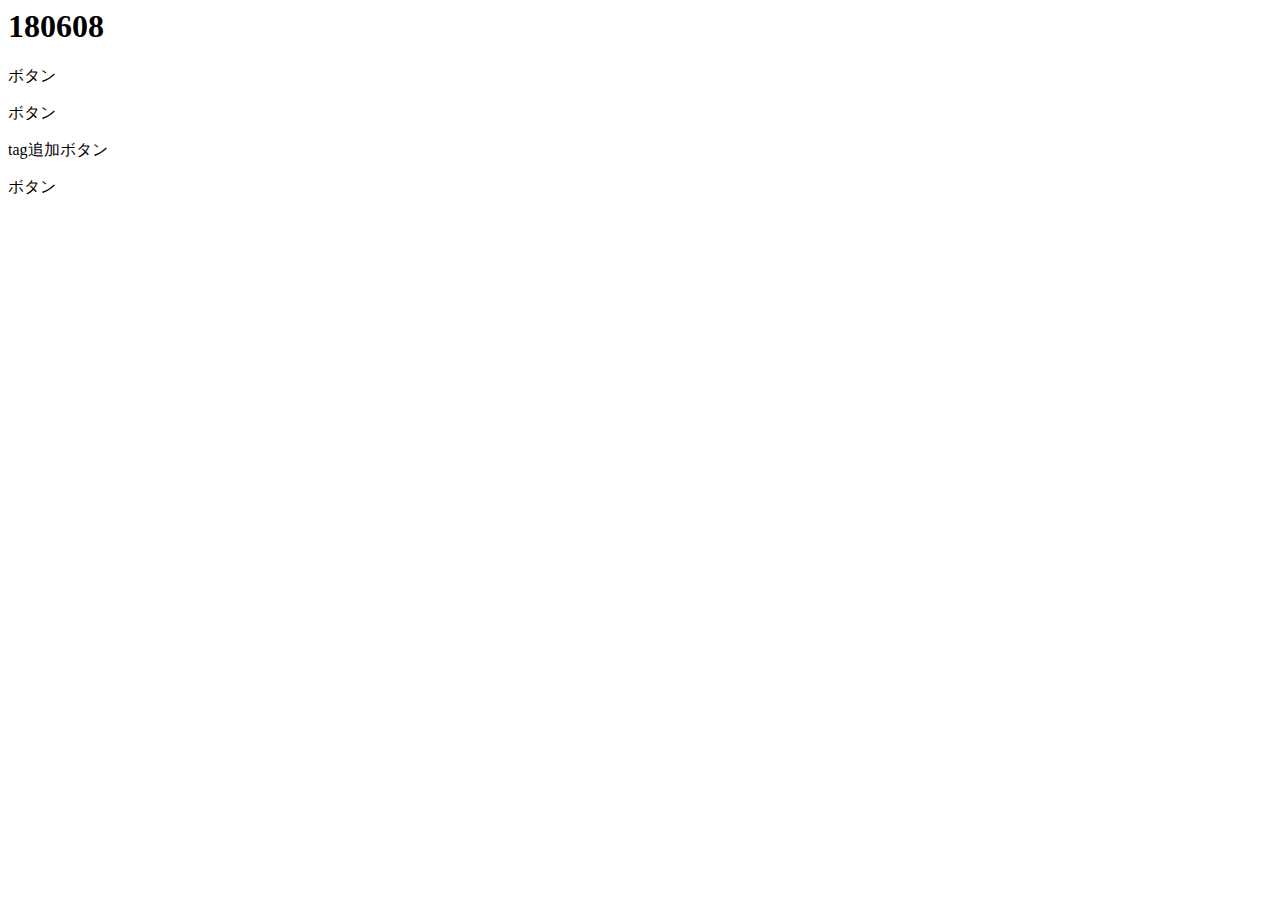
<file: 180608/index.html>
<html>
    <head>
       <meta charset="utf-8"> 
       <link rel="stylesheet" href="css/style.css">
    </head>
    <body>
        <h1>180608</h1>
        
        <p class="button">ボタン</p>
        <p class="button">ボタン</p>
        
        <p class="addtag">tag追加ボタン</p>
        
        <div class="content">
            <p class="content_button">ボタン</p>
            <div class="item">
                <p>ああああああああああ</p>
            </div>
        </div>
        
        <script src="js/jquery-3.3.1.min.js"></script>
        <script src="js/common.js"></script>
    </body>
</html>
</file>
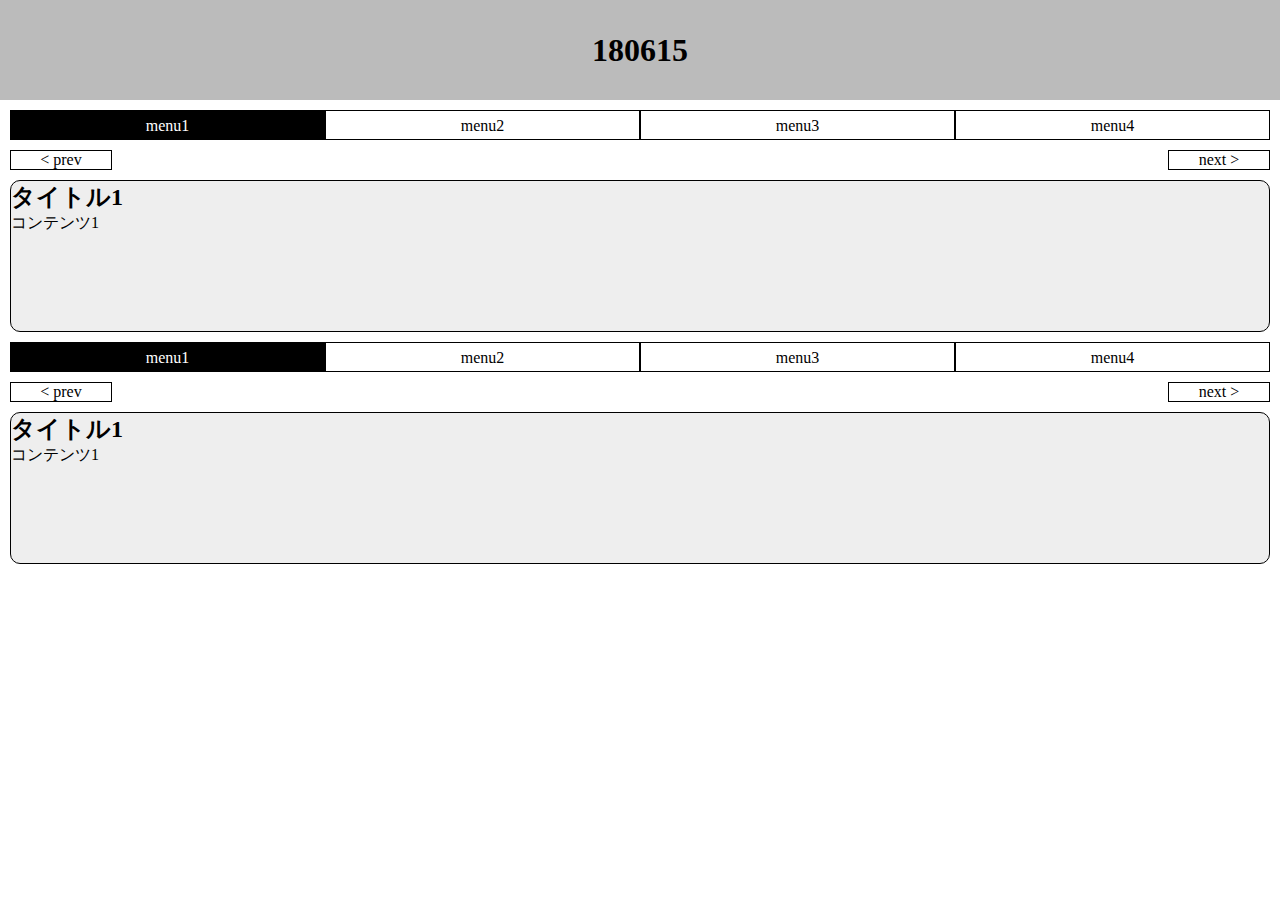
<file: 180615/index.html>
<html>
    <head>
       <meta charset="utf-8"> 
       <link rel="stylesheet" href="css/style.css">
    </head>
    <body>
        <h1>180615</h1>
        
        <div class="tab1">
        <ul class="tabMenu">
            <li class="tabMenuItem">menu1</li>
            <li class="tabMenuItem">menu2</li>
            <li class="tabMenuItem">menu3</li>
            <li class="tabMenuItem">menu4</li>
        </ul>
        
        <ul class="tabCtrl">
            <li class="prev">&lt; prev</li>
            <li class="next">next &gt;</li>
        </ul>
        
        <div class="tabContents">
            <section class="tabItem">
                <h2>タイトル1</h2>
                <p>コンテンツ1</p>
            </section>
            <section class="tabItem">
                <h2>タイトル2</h2>
                <p>コンテンツ2</p>
            </section>
            <section class="tabItem">
                <h2>タイトル3</h2>
                <p>コンテンツ3</p>
            </section>
            <section class="tabItem">
                <h2>タイトル4</h2>
                <p>コンテンツ4</p>
            </section>
        </div>
        </div>
        
        <div class="tab2">
        <ul class="tabMenu">
            <li class="tabMenuItem">menu1</li>
            <li class="tabMenuItem">menu2</li>
            <li class="tabMenuItem">menu3</li>
            <li class="tabMenuItem">menu4</li>
        </ul>
        
        <ul class="tabCtrl">
            <li class="prev">&lt; prev</li>
            <li class="next">next &gt;</li>
        </ul>
        
        <div class="tabContents">
            <section class="tabItem">
                <h2>タイトル1</h2>
                <p>コンテンツ1</p>
            </section>
            <section class="tabItem">
                <h2>タイトル2</h2>
                <p>コンテンツ2</p>
            </section>
            <section class="tabItem">
                <h2>タイトル3</h2>
                <p>コンテンツ3</p>
            </section>
            <section class="tabItem">
                <h2>タイトル4</h2>
                <p>コンテンツ4</p>
            </section>
        </div>
        </div>
        
        
        <script src="js/jquery-3.3.1.min.js"></script>
        <script src="js/common.js"></script>
    </body>
</html>
</file>
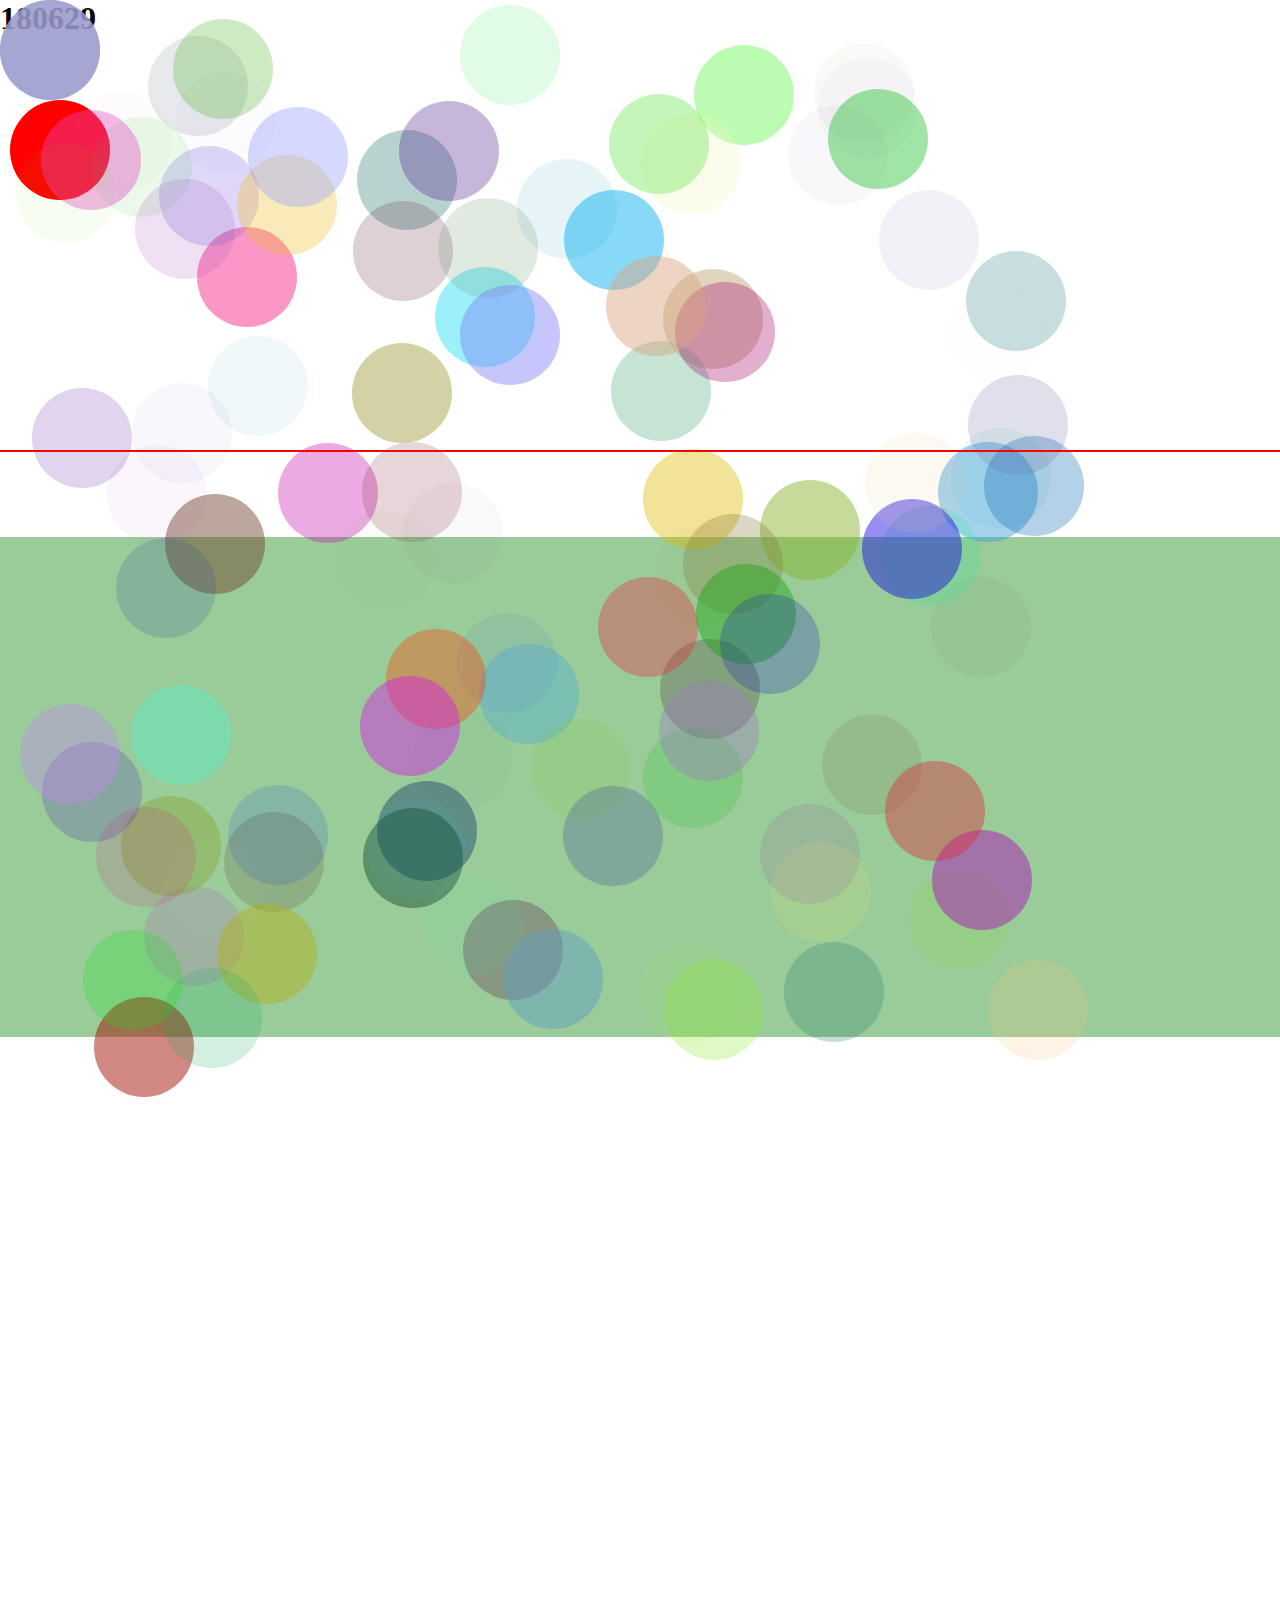
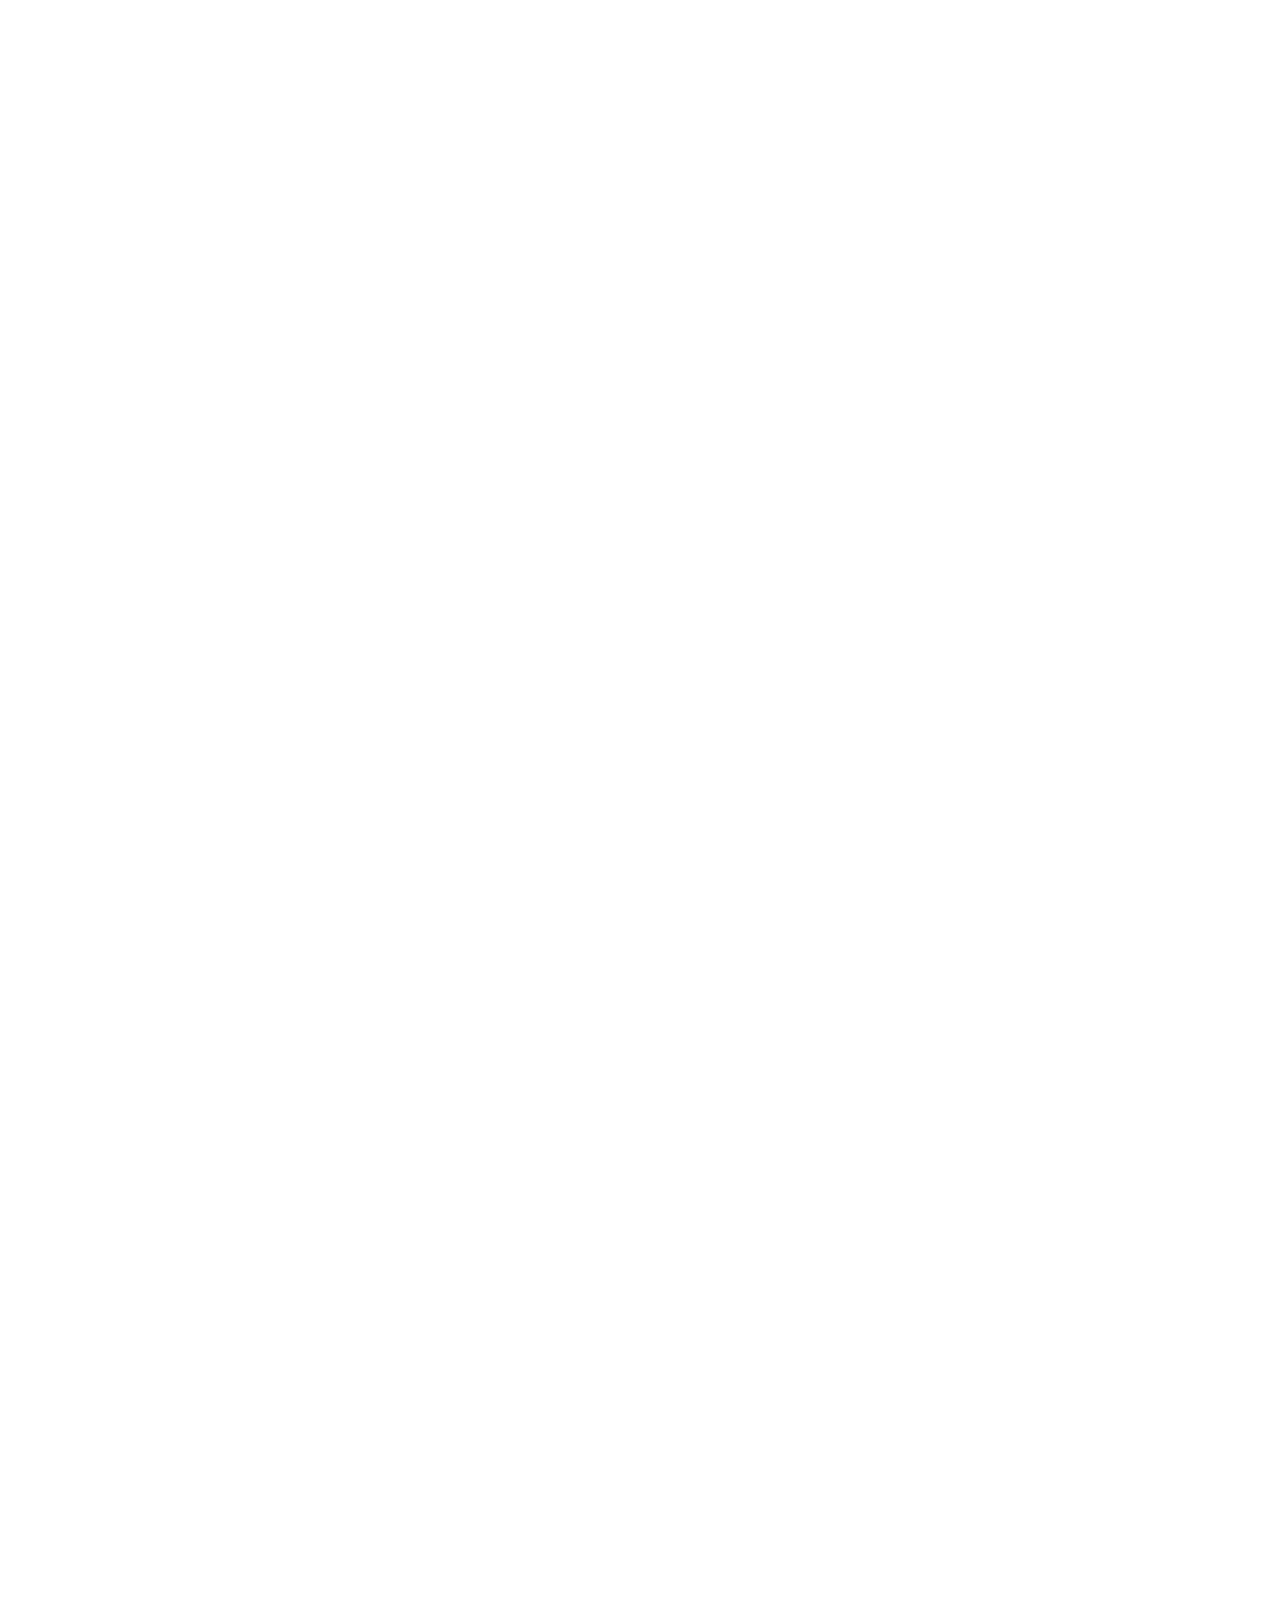
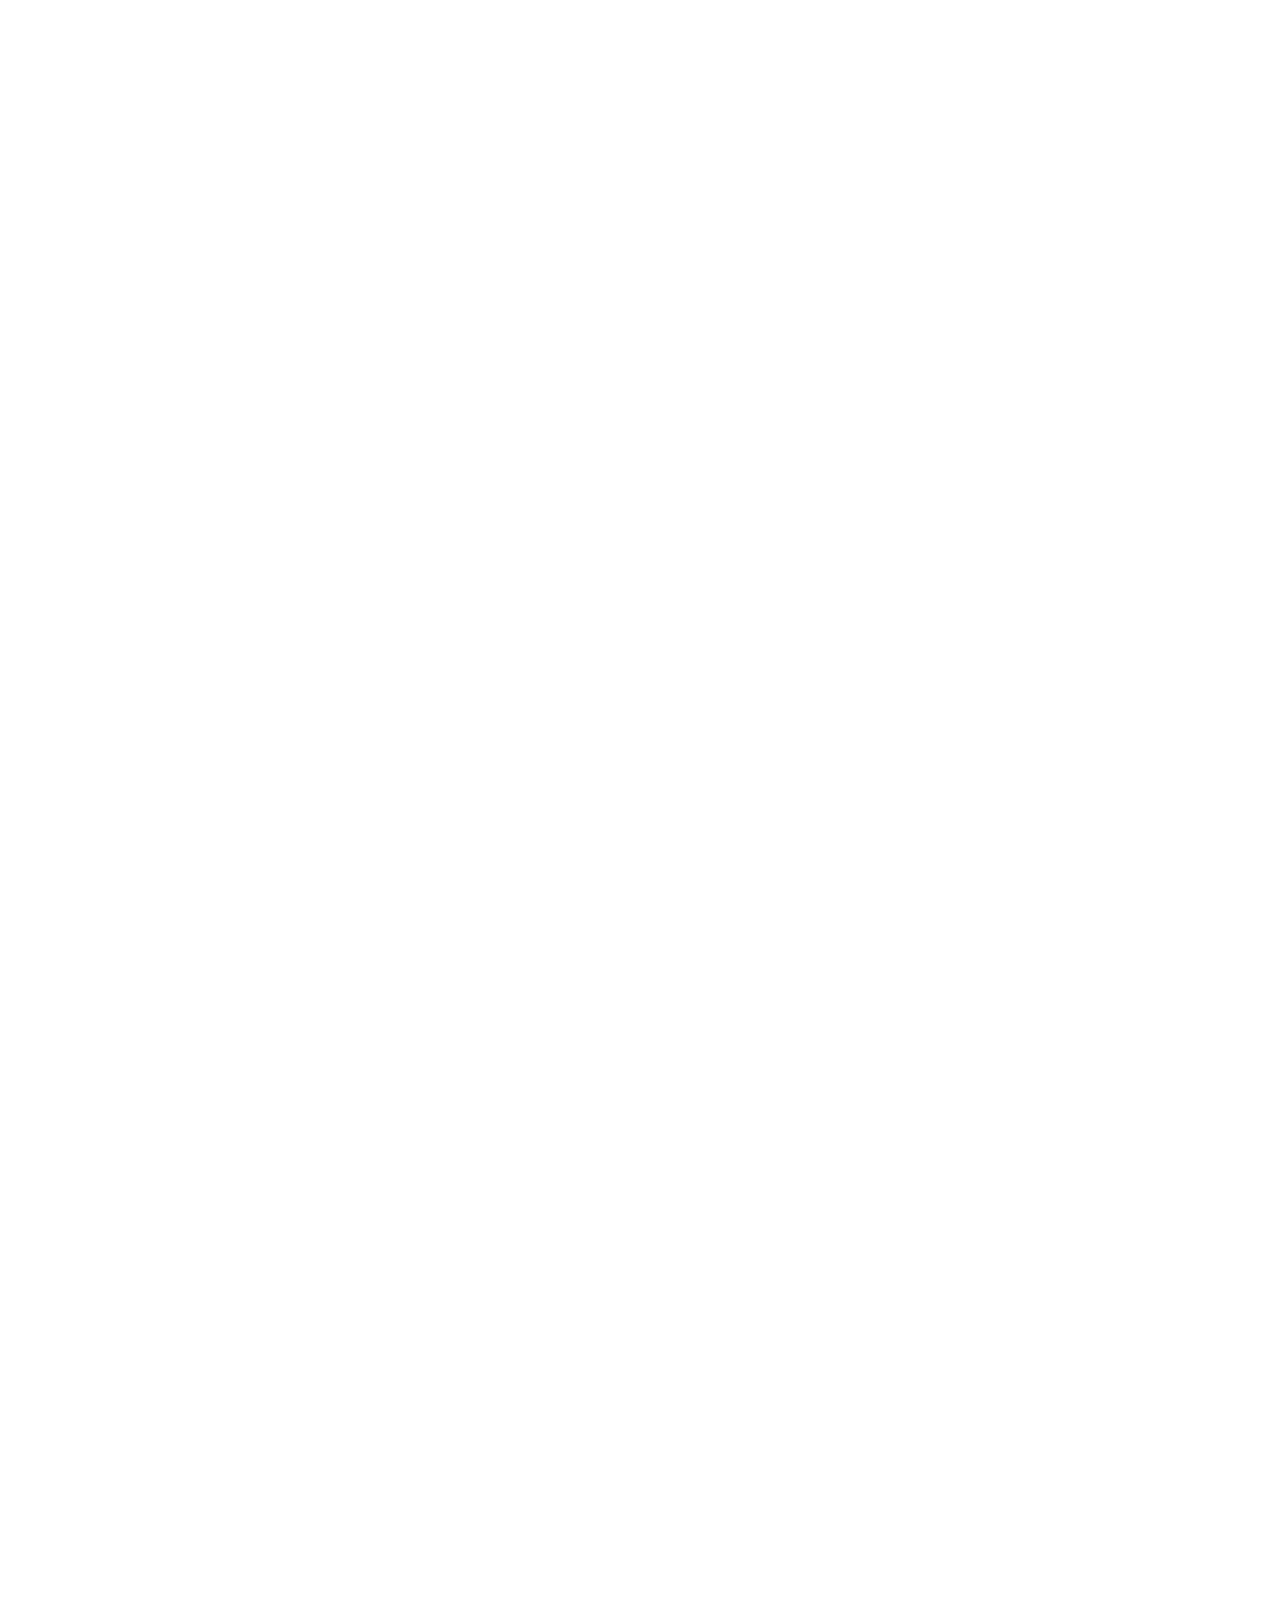
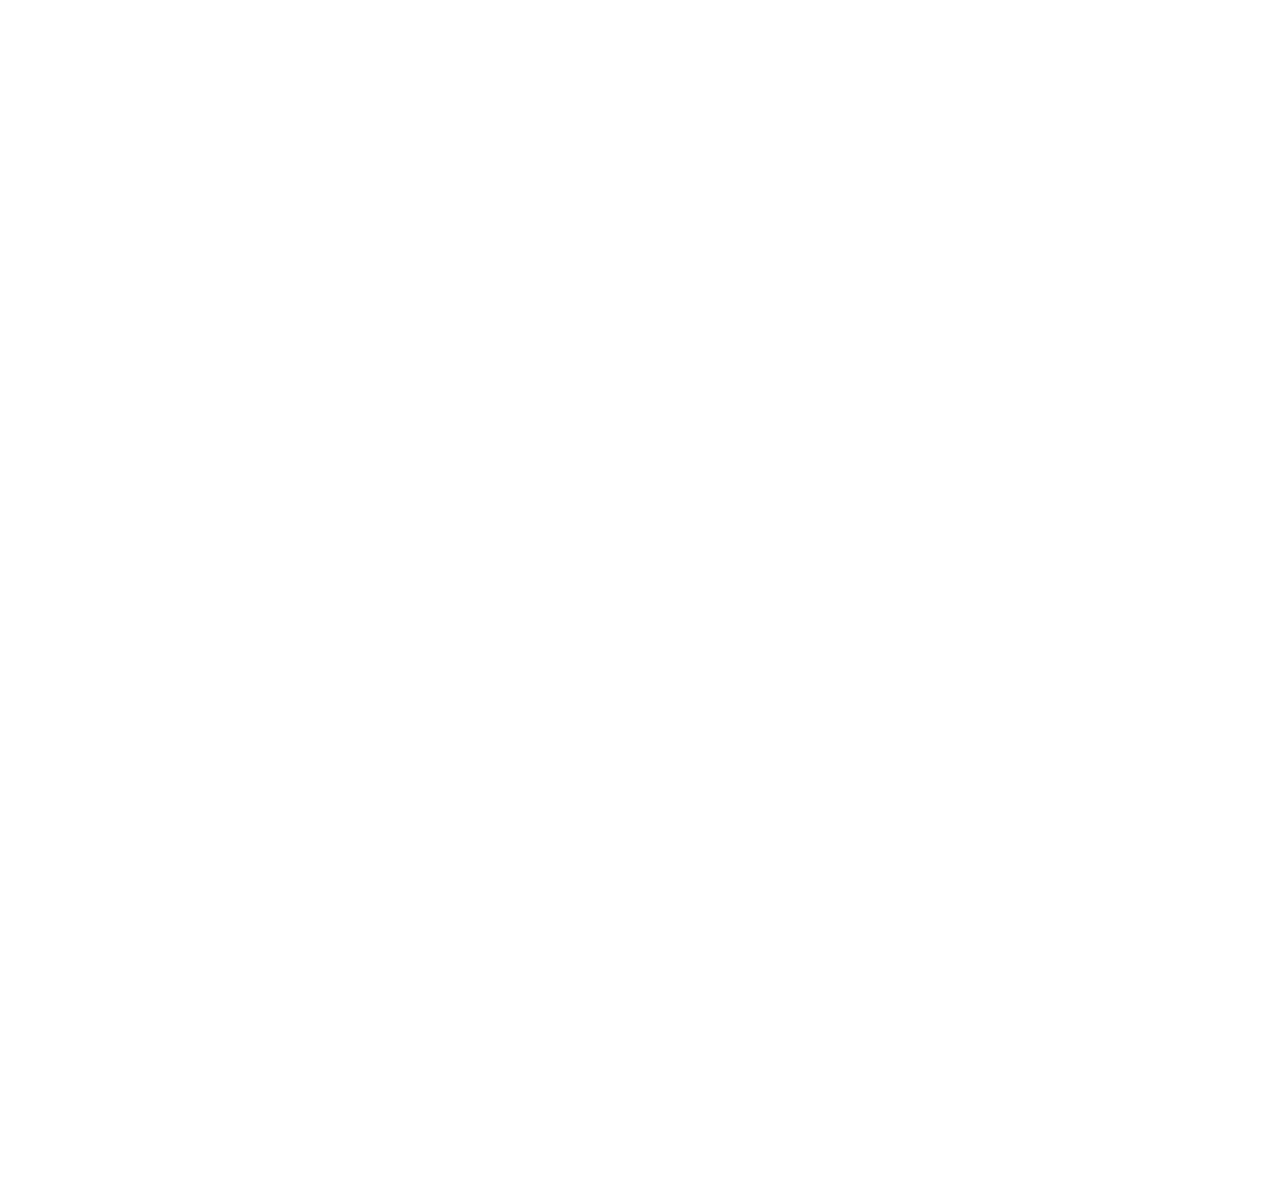
<file: 180629/index.html>
<html>
    <head>
       <meta charset="utf-8"> 
       <link rel="stylesheet" href="css/style.css">
    </head>
    <body>
        <h1>180629</h1>
        
        <p class="box"></p>
        
        <div class="box2"></div>
        
        <div class="boxes">
            <div class="box3"></div>
            <div class="box3"></div>
            <div class="box3"></div>
        </div>
        
        <script src="js/jquery-3.3.1.min.js"></script>
        <script src="js/jquery.scrollParallax-master/dist/js/jquery.scrollParallax.min.js"></script>
        <script src="js/common.js"></script>
    </body>
</html>
</file>
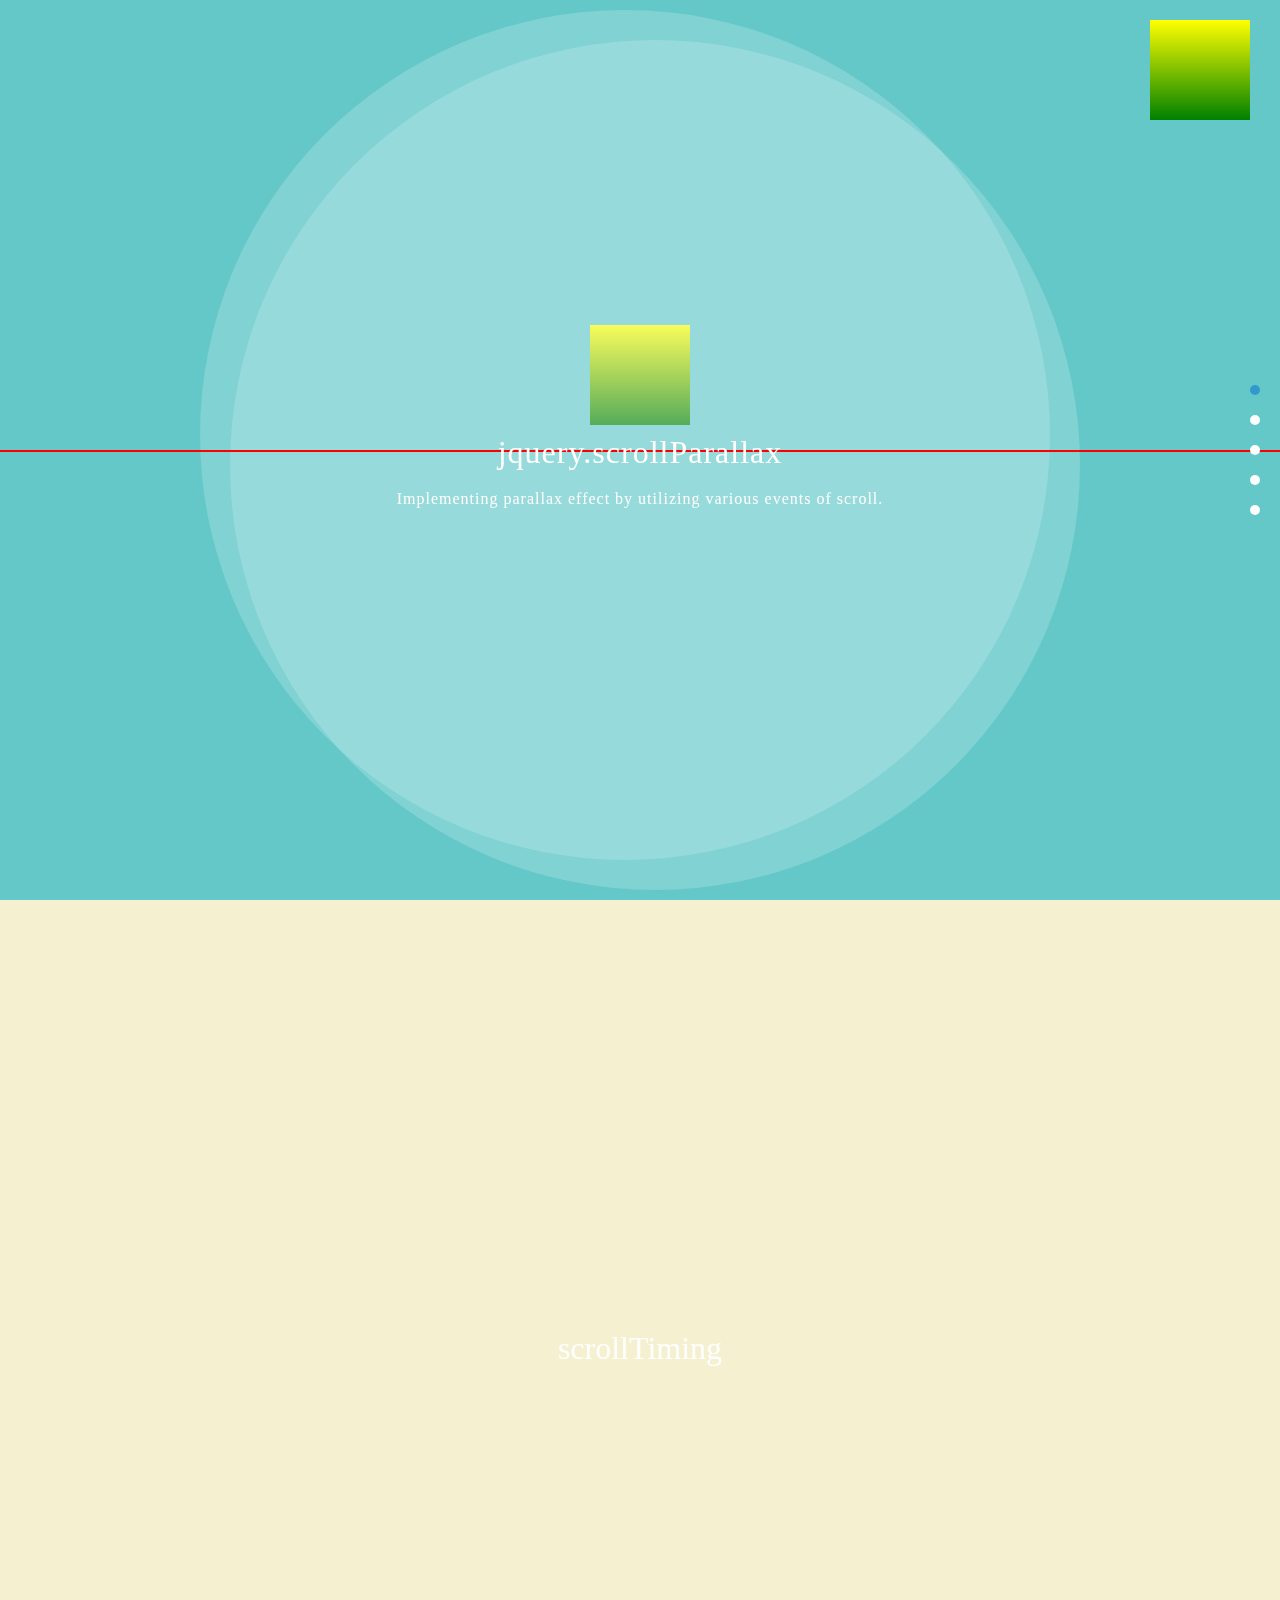
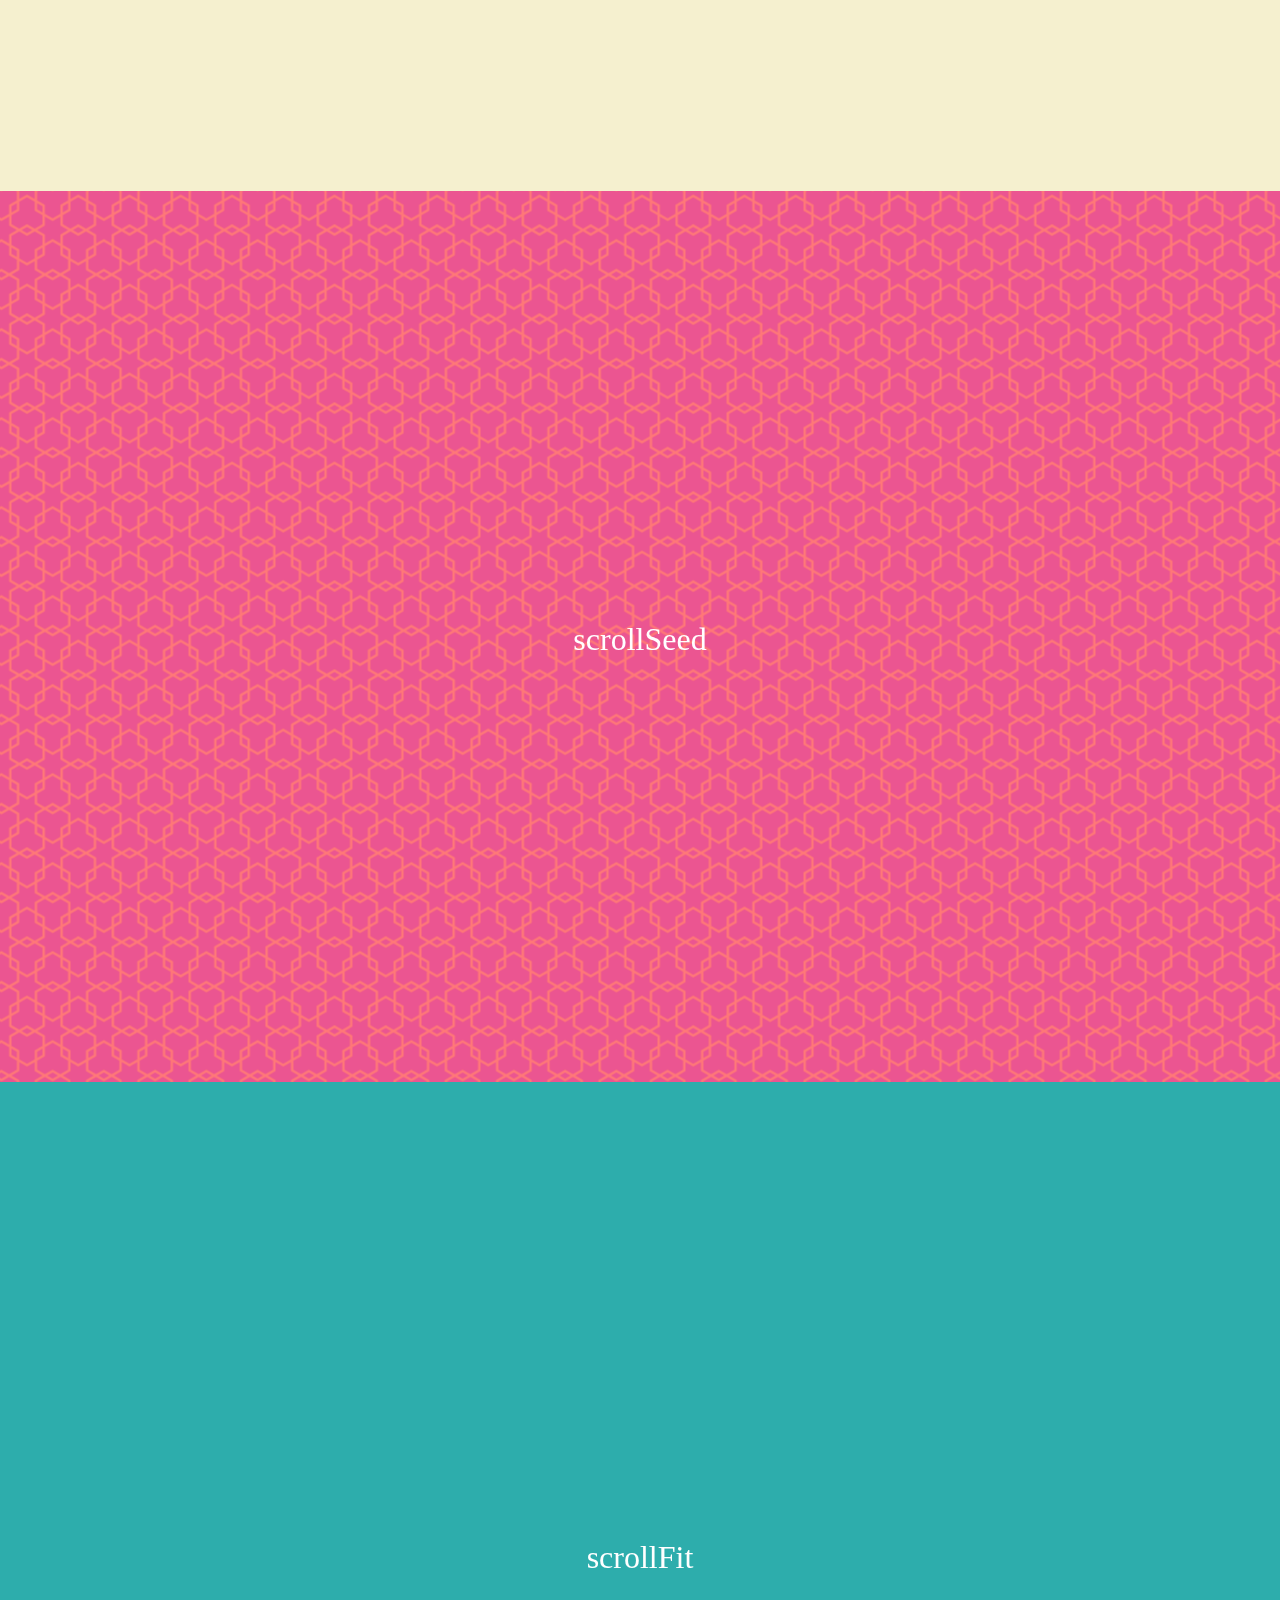
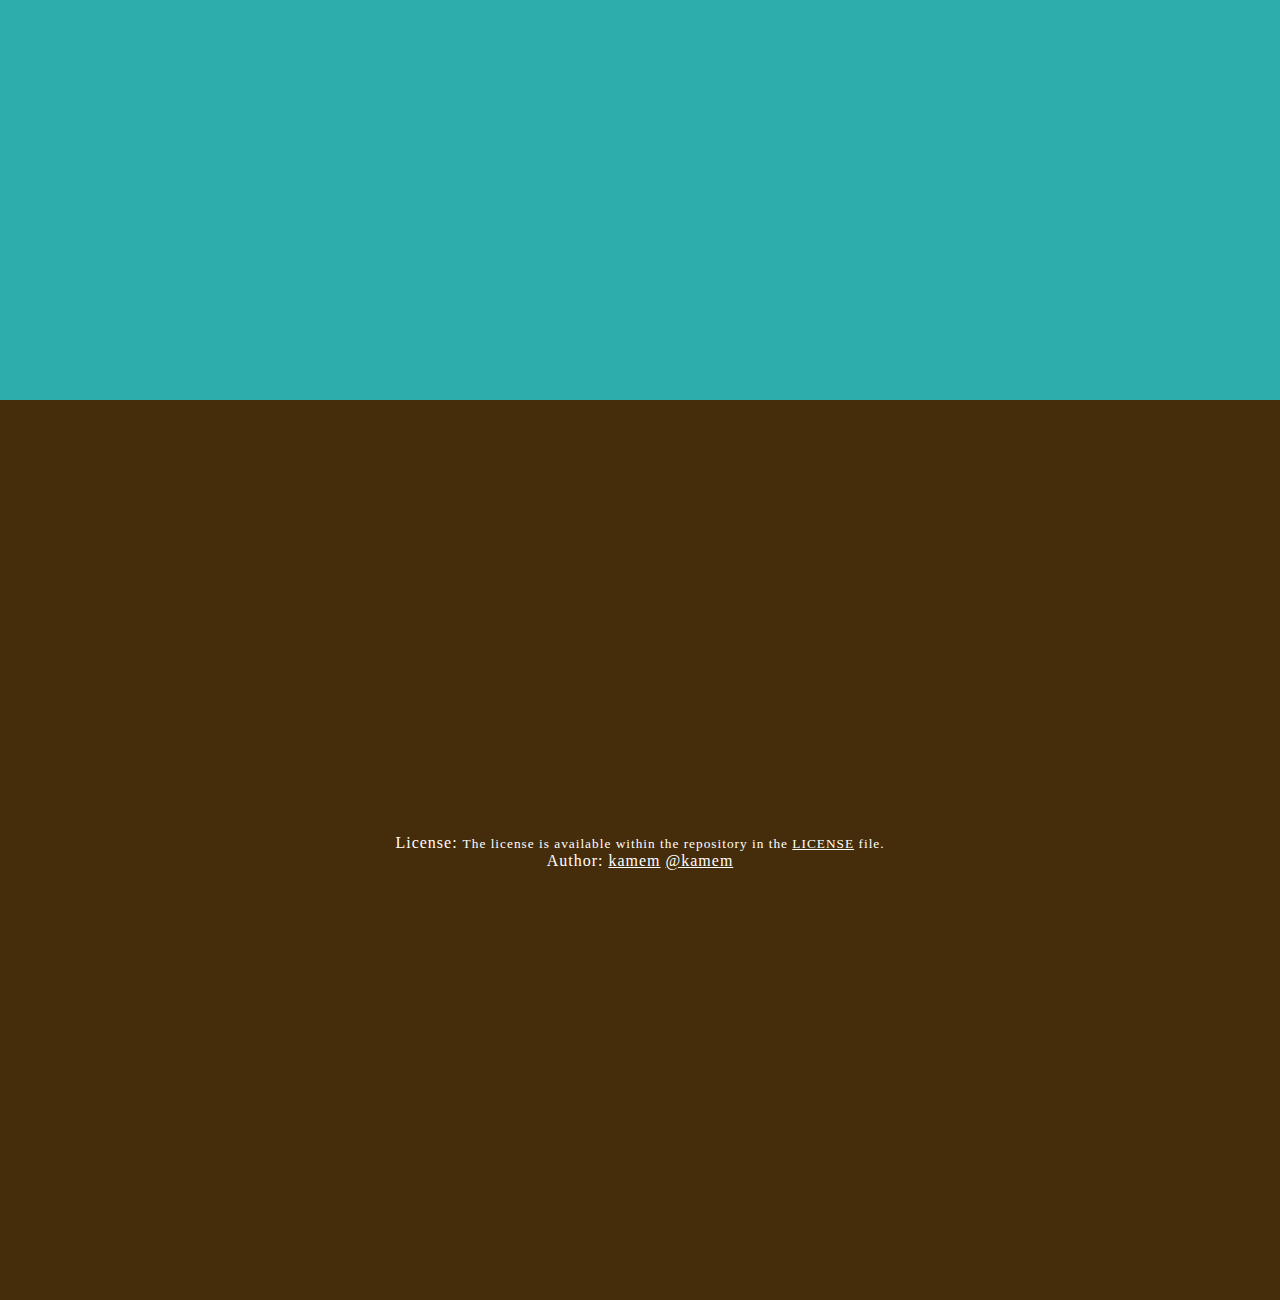
<file: 180629/js/jquery.scrollParallax-master/example/y.html>
<!doctype html>
<html lang="ja">
<head>
	<meta charset="UTF-8">
	<title>parallax</title>
	<link rel="stylesheet" href="css/y.css">
</head>
<body>

<header id="header" class="parallax-speed" data-speed="-3" data-style="background-image" data-min="[[40,150,180,100,200,200]]">
	<h1 class="title parallax-speed" data-speed="20" data-max="20" data-style="letter-spacing">jquery.scrollParallax</h1>
	<p class="description">Implementing parallax effect by utilizing various events of scroll.</p>

	<p class="parallax-fit box"
		 data-start="0"
		 data-end="200"
		 data-from-style="{
  	'-webkit-filter': 'blur(0px)',
	 'background-color': 'rgb(200,10,100)',
	 'transform':'rotate(0deg) scale(1)'
	 }"
		 data-to-style="{
	   	'-webkit-filter': 'blur(30px)',
	 'background-color': 'rgb(0,0,255)',
	 'transform':'rotate(380deg) scale(0.2)'
	 }"
		 data-easing="easeInOutBack">
	</p>

	<nav>
		<ul class="nav">
			<li></li>
			<li></li>
			<li></li>
			<li></li>
			<li></li>
		</ul>
	</nav>

	<ul class="parallaxContent">
		<li class="parallax-speed" data-speed="[-3, 3, -1000]" data-style="['left', 'top', 'opacity']"></li>
		<li class="parallax-speed" data-speed="[-3, 3, -1000]" data-style="['left', 'top', 'opacity']"></li>
	</ul>
</header>

<main id="main" class="timing">
	<section id="timing">
		<h2>scrollTiming</h2>
		<ul class="parallaxContent">
			<li></li>
			<li></li>
			<li></li>
			<li></li>
		</ul>
	</section>
	<section id="speed" class="parallax-speed" data-style="background-position" data-fix-scroll-position="#speed">
		<h2>scrollSeed</h2>
	</section>
	<section id="fit">
		<h2>scrollFit</h2>

		<ul class="parallaxContent">
			<li class="parallax-fit" data-start="#fit,-500" data-end="#fit" data-from-style="{'width': '0px'}" data-to-style="{'width': '800px'}" data-easing="easeInOutBack"></li>
			<li class="parallax-fit" data-start="#fit,-400" data-end="#fit" data-from-style="{'width': '0px'}" data-to-style="{'width': '700px'}" data-easing="easeInOutBack"></li>
			<li class="parallax-fit" data-start="#fit,-300" data-end="#fit" data-from-style="{'width': '0px'}" data-to-style="{'width': '600px'}" data-easing="easeInOutBack"></li>
		</ul>
	</section>
</main>

<footer id="footer">
	<ul>
		<li>License: <small>The license is available within the repository in the <a href="https://github.com/kamem/blob/master/jquery.scrollParallax/LICENSE.txt">LICENSE</a> file.</small></li>
		<li>Author: <a href="https://github.com/kamem">kamem</a> <a href="https://twitter.com/kamem">@kamem</a>
		</li>
	</ul>

	<p class="box2"></p>
</footer>

<script src="./js/jquery.js"></script>
<script src="../dist/js/jquery.scrollParallax.js"></script>
<script src="./js/jquery.dataExtend.js"></script>
<script>
$('.parallax-timing').dataExtend('parallaxTiming');
$('.parallax-speed').dataExtend('parallaxSpeed');
$('.parallax-fit').dataExtend('parallaxFit');

$.parallax({
	debugMode: true
});

/* Nav */
var parallaxMain = (function() {
	var $contents = $('#header, #timing, #speed, #fit, #footer');
	var $nav = $('.nav > *');

	$contents.each(function(){
		$(this).parallaxTiming({
			start: selectNav,
			end: selectNav
		})
	});

	function selectNav(e) {
		var index = $contents.index(e.target) + (e.isOver ? 0 : -1);
		$nav.removeClass('on').eq(index).addClass('on');
		$contents.removeClass('on').eq(index).addClass('on');

		console.log({id: e.target[0].id,isOver: e.isOver});
	}
})();


/* fit js motions */
$('.box2').parallaxFit({
	start: 0,
	end: 200,
	fromStyle: {
		backgroundImage: 'linear-gradient(yellow, green)'
	},
	toStyle: {
		backgroundImage: 'linear-gradient(rgb(155,0,105),rgb(10,0,155))'
	},
	easing: 'easeInOutBack',

	//-----
	motion1End: 500,
	motion1ToStyle: {
		backgroundImage: 'linear-gradient(rgb(100,0,105),rgb(100,0,155))'
	},
	motion1Easing: 'easeInOutBack',

	//-----
	motion2End: 1000,
	motion2FromStyle: {
		transform: 'rotate(0deg) scale(1)',
		backgroundImage: 'linear-gradient(rgba(155,0,105,1),rgba(10,0,155,1))'
	},
	motion2ToStyle: {
		transform: 'rotate(180deg) scale(3)',
		backgroundImage: 'linear-gradient(rgba(255,255,205,0.3),rgba(255,130,105,0.1))'
	},
	motion2Easing: 'easeInOutBack',

	//-----
	motion3End: 1500,
	motion3ToStyle: {
		top: '200px',
		transform: 'rotate(-100deg) scale(0)'
	}
});
</script>
</body>
</html>
</file>
<file: 180608/css/style.css>
/*
.content.on{
    background: red;
}
*/


.content .item {
    height: 0px;
    overflow: hidden;
    transition: all 1s;
}

content.on .item {
    height: 100px;
}
</file>
<file: 180615/css/style.css>
* {
    margin: 0;
    padding: 0;
}

h1 {
    text-align: center;
    height: 100px;
    line-height: 100px;
    background: #bbb;
}

.tabMenu {
    margin: 10px;
    display: flex;
}

.tabMenuItem {
    display: block;
    width: 25%;
    height: 30px;
    line-height: 30px;
    text-align: center;
    border: 1px solid #000;
    box-sizing: border-box;
}

.tabMenuItem.on {
    background: #000;
    color: #fff;
}

.tabMenuItem:hover {
    background: #777;
    color: #fff;
}

.tabCtrl {
    margin: 10px;
    display: flex;
    justify-content: space-between;
    list-style: none;
}

.prev {
    border: 1px solid #000;
    width: 100px;
    text-align: center;
}
.next {
    border: 1px solid #000;
    width: 100px;
    text-align: center;
}

.prev:hover {
    background: #777;
    color: #fff;
}
.next:hover {
    background: #777;
    color: #fff;
}

.tabContents {
    
}

.tabItem {
    display:  none;
    margin: 10px;
    border: 1px solid #000;
    height: 150px;
    background: #eee;
    border-radius: 10px;
}

.tabItem.on {
    display: block;
}
</file>
<file: 180629/css/style.css>
* {
    margin: 0;
    padding: 0;
}

body {
    height:  6000px;
}

.box {
    width: 100px;
    height: 100px;
    border-radius: 100px;
    background: red;
    position: fixed;
}
.box2 {
    margin-top: 500px;
    background: #9c9;
    width: 100%;
    height: 500px;
    transition: all 0.5s linear;
}

.box2.on {
    background: #c9c;
}

.box3 {
    background: #99c;
    opacity: 0.5;
    width: 100px;
    height: 100px;
    border-radius: 100px;
    position: fixed;
    top: 0;
    left: 0;
}

.box3:nth-child(1) {
    top: 150;
    left: 100;
}
.box3:nth-child(2) {
    top: 300;
    left: 200;
}
.box3:nth-child(3) {
    top: 200;
    left: 300;
}
</file>
<file: 180629/js/jquery.scrollParallax-master/example/css/y.css>
* {
    margin: 0;
    padding: 0;
}

html, body {
    height: 100%;
}

li {
    list-style-type: none;
}

#header, #main, #footer {
    overflow: hidden;
    position: relative;
}

#header.on, #main.on, #footer.on {}

.box {
    width: 100px;
    height: 100px;
    position: absolute;
    background-image: -webkit-gradient(linear, left top, left bottom, from(yellow), to(green));
    background-image: -webkit-linear-gradient(yellow, green);
    background-image: -moz-linear-gradient(yellow, green);
    background-image: -o-linear-gradient(yellow, green);
    background-image: linear-gradient(yellow, green);
    margin: auto;
    position: absolute;
    top: 0;
    left: 0;
    right: 0;
    bottom: 150px;
}

.box2 {
    width: 100px;
    height: 100px;
    position: fixed;
    
    top: 20px;
    right: 30px;
}

#header {
    height: 100%;
    background-image: -webkit-gradient(linear, left top, left bottom, from(rgb(100,200,200)), to(rgb(40,200,200)));
    background-image: -webkit-linear-gradient(rgb(100,200,200), rgb(40,200,200));
    background-image: -moz-linear-gradient(rgb(100,200,200), rgb(40,200,200));
    background-image: -o-linear-gradient(rgb(100,200,200), rgb(40,200,200));
    background-image: linear-gradient(rgb(100,200,200), rgb(40,200,200));
}

#header .nav {
    margin: auto 0;
    position: fixed;
    top: 0;
    bottom: 0;
    right: 20px;
    z-index: 10;
    height: 130px;
}

#header .nav li {
    background-color: #fff;
    width: 10px;
    height: 10px;
    -webkit-border-radius: 50%;
    -moz-border-radius: 50%;
    border-radius: 50%;
    margin-bottom: 20px;
}

#header .nav li:last-child {
    margin-bottom: 0;
}

#header .nav li.on {
    background-color: #3399cc;
}

#header .description, #header .title {
    margin: auto;
    color: white;
    text-align: center;
    height: 1em;
    position: absolute;
    top: 0;
    left: 0;
    right: 0;
    bottom: 0;
    font-weight: normal;
    letter-spacing: 1px;
    font-size: 2rem;
    z-index: 1;
}

#header .description {
    top: 6rem;
    font-size: 1rem;
}

#header .parallaxContent li {
    margin: auto;
    width: 850px;
    height: 850px;
    position: absolute;
    top: 0;
    left: 0;
    right: 0;
    bottom: 0;
    background-color: aliceblue;
    -webkit-border-radius: 50%;
    -moz-border-radius: 50%;
    border-radius: 50%;
    opacity: 0.2;
}

#header .parallaxContent li:nth-child(1) {
    left: 30px;
    top: 30px;
}

#header .parallaxContent li:nth-child(2) {
    left: -30px;
    top: -30px;
}

#main {
    height: 300%;
}

#main section {
    height: 33%;
    overflow: hidden;
    position: relative;
}

#main section h2 {
    color : #fff;
    text-align: center;
    font-weight: normal;
    font-size: 2em;
    margin: 2.5rem;
    margin: auto;
    position: absolute;
    top: 0;
    left: 0;
    right: 0;
    bottom: 0;
    z-index: 1;
    height: 1em;
}

#main #timing {
    background-color: #F5F0CF;
}

#main #timing .parallaxContent > * {
    width: 600px;
    height: 600px;
    -webkit-border-radius: 50%;
    -moz-border-radius: 50%;
    border-radius: 50%;
    position: absolute;
    background-color: orange;
}

#main #timing .parallaxContent > *:first-child {
    top: -10%;
    left: -20%;
}

#main #timing .parallaxContent > *:nth-child(2) {
    top: 15%;
    left: 10%;
}

#main #timing .parallaxContent > *:nth-child(3) {
    top: 0;
    right: 10%;
}

#main #timing .parallaxContent > *:last-child {
    top: -5%;
    right: -15%;
}

#main #timing .parallaxContent {
    opacity: 0;
    -webkit-transition-property: opacity;
    -moz-transition-property: opacity;
    -o-transition-property: opacity;
    transition-property: opacity;
    -webkit-transition-duration:0.5s;
    -moz-transition-duration:0.5s;
    -o-transition-duration:0.5s;
    transition-duration:0.5s;
    -webkit-transition-timing-function:ease-in-out;
    -moz-transition-timing-function:ease-in-out;
    -o-transition-timing-function:ease-in-out;
    transition-timing-function:ease-in-out;
}

#main #timing.on .parallaxContent {
    opacity: 1;
}

#main #speed {
    background-image: url(../img/img.png);
    background-position: 0 0;
    position: relative;
}

#main #fit {
    background-color: #2DADAC;
    height: 35%;
}

#main #fit .parallaxContent {
    -webkit-transform: rotate(45deg);
    -moz-transform: rotate(45deg);
    -ms-transform: rotate(45deg);
    -o-transform: rotate(45deg);
    transform: rotate(45deg);
    position: absolute;
    top: -100px;
    left: -20%;
    width: 80%;
    height: 330px;
}

#main #fit .parallaxContent li {
    height: 110px;
    background: #fff;
    width: 1px;
}

#main #fit .parallaxContent li:first-child {
    background: #fdc;
}

#main #fit .parallaxContent li:nth-child(2) {
    background: #df8;
}

#main #fit .parallaxContent li:nth-child(3) {
    background: #cfd;
}

#footer {
    height: 100%;
    background-color: #452C0A;
    color: #fff;
}

#footer ul {
    height: 2em;
    margin: auto;
    position: absolute;
    top: 0;
    left: 0;
    right: 0;
    bottom: 0;
    text-align: center;
    letter-spacing: 1px;
}

#footer ul a {
    color: white;
}
</file>
